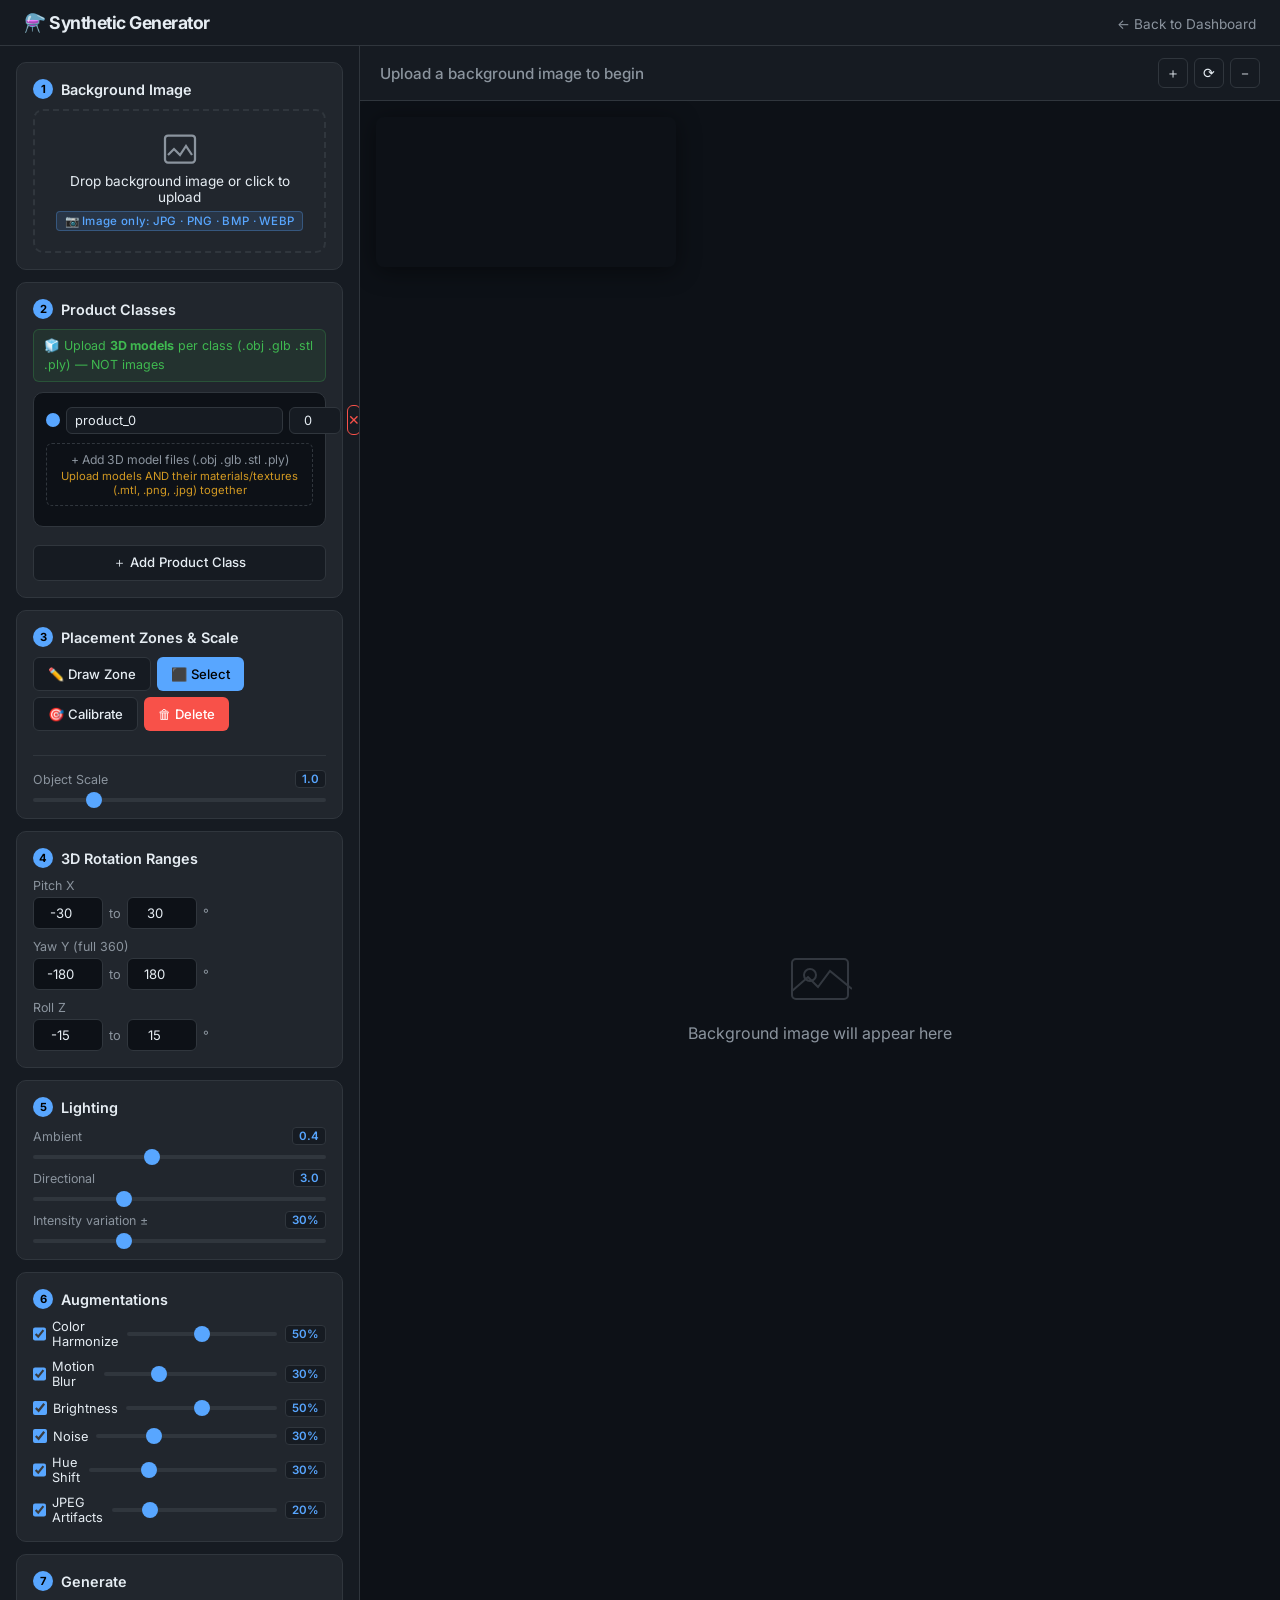
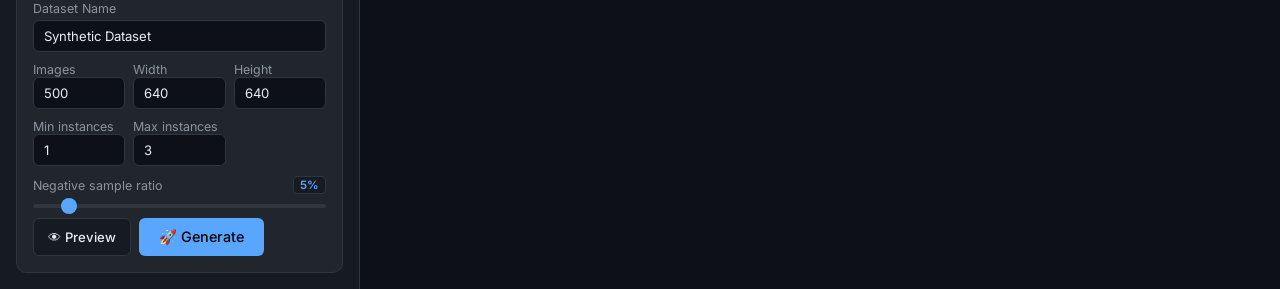
<file: static/synthetic/index.html>
<!DOCTYPE html>
<html lang="en">
<head>
<meta charset="UTF-8"/>
<meta name="viewport" content="width=device-width, initial-scale=1.0"/>
<title>Synthetic Dataset Generator</title>
<link rel="preconnect" href="https://fonts.googleapis.com"/>
<link href="https://fonts.googleapis.com/css2?family=Inter:wght@300;400;500;600;700&display=swap" rel="stylesheet"/>
<link rel="stylesheet" href="style.css"/>
</head>
<body>
<header class="top-bar">
  <div class="logo">⚗️ Synthetic Generator</div>
  <nav class="top-nav">
    <a href="/static/index.html">← Back to Dashboard</a>
  </nav>
</header>

<div class="app-layout">

  <!-- ===== LEFT PANEL: Config ===== -->
  <aside class="sidebar" id="sidebar">

    <!-- Step 1: Background -->
    <section class="card" id="sec-background">
      <h3 class="card-title"><span class="step-badge">1</span> Background Image</h3>
      <div class="upload-zone" id="bg-drop" onclick="document.getElementById('bg-file').click()">
        <svg viewBox="0 0 24 24" fill="none" stroke="currentColor" stroke-width="1.5"><path d="M4 16l4-4 4 4 4-6 4 6"/><rect x="2" y="3" width="20" height="18" rx="2"/></svg>
        <p>Drop background image or click to upload</p>
        <span class="format-tag">📷 Image only: JPG · PNG · BMP · WEBP</span>
      </div>
      <input type="file" id="bg-file" accept="image/*" hidden/>
      <div id="bg-preview-row" class="file-row hidden">
        <span id="bg-name" class="file-name"></span>
        <button class="btn-icon danger" onclick="clearBackground()">✕</button>
      </div>
    </section>

    <!-- Step 2: Products -->
    <section class="card" id="sec-products">
      <h3 class="card-title"><span class="step-badge">2</span> Product Classes</h3>
      <div class="format-banner">🧊 Upload <strong>3D models</strong> per class (.obj .glb .stl .ply) — NOT images</div>
      <div id="product-list"></div>
      <button class="btn secondary full-width" onclick="addProductClass()">＋ Add Product Class</button>
    </section>

    <!-- Step 3: Placement & Scale -->
    <section class="card" id="sec-placement">
      <h3 class="card-title"><span class="step-badge">3</span> Placement Zones &amp; Scale</h3>
      <p class="hint hidden" id="draw-hint" style="color:var(--accent2); font-weight:500;">
        Click on canvas to add points. Click the first point or press Enter to close the shape.
      </p>
      <div class="tool-row">
        <button class="btn primary" id="btn-draw" onclick="setTool('draw')">✏️ Draw Zone</button>
        <button class="btn secondary" id="btn-select" onclick="setTool('select')">⬛ Select</button>
        <button class="btn secondary" id="btn-calibrate" onclick="setTool('calibrate')" title="Test single placement">🎯 Calibrate</button>
        <button class="btn hidden" id="btn-finish-zone" onclick="_finishZone()" style="background:var(--accent2); color:#000; font-weight:600;">✅ Finish Zone</button>
        <button class="btn danger" onclick="deleteSelectedZone()">🗑 Delete</button>
      </div>
      <div class="zone-list" id="zone-list"></div>

      <!-- Calibration panel -->
      <div id="calibrate-panel" class="hidden" style="margin-top: 10px; padding: 10px; background: rgba(0,0,0,0.2); border-radius: 6px; border: 1px dashed var(--accent);">
        <p class="hint" style="color:var(--accent); font-weight:500; margin-bottom:4px;">Click anywhere on the canvas to preview the product.</p>
        <p class="hint" style="font-size:11px; margin-bottom:8px; line-height: 1.4;">
          <b>Shortcuts (Hold Shift to reverse):</b><br>
          <b>A</b>: Pitch X &nbsp; <b>E</b>: Yaw Y &nbsp; <b>Z</b>: Roll Z &nbsp;|&nbsp; <b>+ / -</b>: Scale
        </p>
        <label class="field-label">Test Product</label>
        <select id="calib-product" class="text-input" style="width:100%; margin-bottom:10px;"></select>
        
        <label class="field-label">Pitch X: <span class="value-badge" id="val-calib-rx">0°</span></label>
        <input type="range" id="calib-rx" min="-180" max="180" step="5" value="0" oninput="document.getElementById('val-calib-rx').textContent=this.value+'°'"/>
        
        <label class="field-label">Yaw Y: <span class="value-badge" id="val-calib-ry">0°</span></label>
        <input type="range" id="calib-ry" min="-180" max="180" step="5" value="0" oninput="document.getElementById('val-calib-ry').textContent=this.value+'°'"/>
        
        <label class="field-label">Roll Z: <span class="value-badge" id="val-calib-rz">0°</span></label>
        <input type="range" id="calib-rz" min="-180" max="180" step="5" value="0" oninput="document.getElementById('val-calib-rz').textContent=this.value+'°'"/>
      </div>
      <hr class="divider"/>
      <label class="field-label">Object Scale <span class="value-badge" id="val-fixed-scale">1.0</span></label>
      <input type="range" id="fixed-scale" min="0.05" max="5.0" step="0.05" value="1.0" oninput="document.getElementById('val-fixed-scale').textContent=this.value"/>
    </section>

    <!-- Step 4: Rotation -->
    <section class="card" id="sec-rotation">
      <h3 class="card-title"><span class="step-badge">4</span> 3D Rotation Ranges</h3>
      <div class="range-pair">
        <label>Pitch X</label>
        <div class="dual-range">
          <input type="number" id="rx-min" value="-30" class="num-input" step="5"/>
          <span>to</span>
          <input type="number" id="rx-max" value="30" class="num-input" step="5"/>
          <span>°</span>
        </div>
      </div>
      <div class="range-pair">
        <label>Yaw Y (full 360)</label>
        <div class="dual-range">
          <input type="number" id="ry-min" value="-180" class="num-input" step="10"/>
          <span>to</span>
          <input type="number" id="ry-max" value="180" class="num-input" step="10"/>
          <span>°</span>
        </div>
      </div>
      <div class="range-pair">
        <label>Roll Z</label>
        <div class="dual-range">
          <input type="number" id="rz-min" value="-15" class="num-input" step="5"/>
          <span>to</span>
          <input type="number" id="rz-max" value="15" class="num-input" step="5"/>
          <span>°</span>
        </div>
      </div>
    </section>

    <!-- Step 5: Lighting -->
    <section class="card" id="sec-lighting">
      <h3 class="card-title"><span class="step-badge">5</span> Lighting</h3>
      <label class="field-label">Ambient <span class="value-badge" id="val-ambient">0.4</span></label>
      <input type="range" id="ambient" min="0" max="1" step="0.05" value="0.4" oninput="document.getElementById('val-ambient').textContent=this.value"/>
      <label class="field-label">Directional <span class="value-badge" id="val-dir">3.0</span></label>
      <input type="range" id="dir-intensity" min="0" max="10" step="0.1" value="3.0" oninput="document.getElementById('val-dir').textContent=this.value"/>
      <label class="field-label">Intensity variation ± <span class="value-badge" id="val-vary">30%</span></label>
      <input type="range" id="light-vary" min="0" max="1" step="0.05" value="0.3" oninput="document.getElementById('val-vary').textContent=Math.round(this.value*100)+'%'"/>
    </section>

    <!-- Step 6: Augmentations -->
    <section class="card" id="sec-aug">
      <h3 class="card-title"><span class="step-badge">6</span> Augmentations</h3>
      <div class="aug-row">
        <label class="toggle-label"><input type="checkbox" id="aug-harmonize" checked/> Color Harmonize</label>
        <input type="range" id="aug-harmonize-strength" min="0" max="1" step="0.05" value="0.5" class="mini-range"/>
        <span class="value-badge" id="val-harmonize">50%</span>
      </div>
      <div class="aug-row">
        <label class="toggle-label"><input type="checkbox" id="aug-blur" checked/> Motion Blur</label>
        <input type="range" id="aug-blur-prob" min="0" max="1" step="0.05" value="0.3" class="mini-range"/>
        <span class="value-badge" id="val-blur">30%</span>
      </div>
      <div class="aug-row">
        <label class="toggle-label"><input type="checkbox" id="aug-bright" checked/> Brightness</label>
        <input type="range" id="aug-bright-prob" min="0" max="1" step="0.05" value="0.5" class="mini-range"/>
        <span class="value-badge" id="val-bright">50%</span>
      </div>
      <div class="aug-row">
        <label class="toggle-label"><input type="checkbox" id="aug-noise" checked/> Noise</label>
        <input type="range" id="aug-noise-prob" min="0" max="1" step="0.05" value="0.3" class="mini-range"/>
        <span class="value-badge" id="val-noise">30%</span>
      </div>
      <div class="aug-row">
        <label class="toggle-label"><input type="checkbox" id="aug-hue" checked/> Hue Shift</label>
        <input type="range" id="aug-hue-prob" min="0" max="1" step="0.05" value="0.3" class="mini-range"/>
        <span class="value-badge" id="val-hue">30%</span>
      </div>
      <div class="aug-row">
        <label class="toggle-label"><input type="checkbox" id="aug-jpeg" checked/> JPEG Artifacts</label>
        <input type="range" id="aug-jpeg-prob" min="0" max="1" step="0.05" value="0.2" class="mini-range"/>
        <span class="value-badge" id="val-jpeg">20%</span>
      </div>
      <script>
        ['harmonize', 'blur','bright','noise','hue','jpeg'].forEach(id=>{
          const el=document.getElementById(id === 'harmonize' ? `aug-${id}-strength` : `aug-${id}-prob`);
          el.oninput=()=>document.getElementById(`val-${id}`).textContent=Math.round(el.value*100)+'%';
        });
      </script>
    </section>

    <!-- Step 7: Generation -->
    <section class="card" id="sec-generate">
      <h3 class="card-title"><span class="step-badge">7</span> Generate</h3>
      <div class="field-group">
        <label class="field-label">Dataset Name</label>
        <input type="text" id="dataset-name" class="text-input" value="Synthetic Dataset"/>
      </div>
      <div class="field-grid">
        <div>
          <label class="field-label">Images</label>
          <input type="number" id="num-images" value="500" min="1" max="100000" class="text-input"/>
        </div>
        <div>
          <label class="field-label">Width</label>
          <input type="number" id="out-width" value="640" min="64" class="text-input"/>
        </div>
        <div>
          <label class="field-label">Height</label>
          <input type="number" id="out-height" value="640" min="64" class="text-input"/>
        </div>
      </div>
      <div class="field-grid">
        <div>
          <label class="field-label">Min instances</label>
          <input type="number" id="inst-min" value="1" min="0" max="20" class="text-input"/>
        </div>
        <div>
          <label class="field-label">Max instances</label>
          <input type="number" id="inst-max" value="3" min="1" max="20" class="text-input"/>
        </div>
      </div>
      <label class="field-label">Negative sample ratio <span class="value-badge" id="val-neg">5%</span></label>
      <input type="range" id="neg-ratio" min="0" max="0.5" step="0.01" value="0.05"
             oninput="document.getElementById('val-neg').textContent=Math.round(this.value*100)+'%'"/>
      <div class="btn-row">
        <button class="btn secondary" onclick="runPreview()">👁 Preview</button>
        <button class="btn primary big" onclick="startGeneration()">🚀 Generate</button>
      </div>
      <div id="progress-area" class="hidden">
        <div class="progress-bar-wrap"><div class="progress-bar" id="progress-bar"></div></div>
        <p id="progress-label" class="hint center"></p>
        <button class="btn danger small" onclick="stopGeneration()">■ Stop</button>
      </div>
      <div id="job-result" class="result-box hidden"></div>
    </section>

  </aside>

  <!-- ===== MAIN: Canvas + Preview ===== -->
  <main class="main-area">

    <div class="canvas-header">
      <h2 id="canvas-title">Upload a background image to begin</h2>
      <div class="canvas-tools">
        <button class="btn-icon" onclick="zoomIn()" title="Zoom in">＋</button>
        <button class="btn-icon" onclick="zoomReset()" title="Reset zoom">⟳</button>
        <button class="btn-icon" onclick="zoomOut()" title="Zoom out">－</button>
      </div>
    </div>

    <div class="canvas-container" id="canvas-container">
      <canvas id="main-canvas"></canvas>
      <div class="canvas-placeholder" id="canvas-placeholder">
        <div class="placeholder-inner">
          <svg viewBox="0 0 64 64" fill="none" stroke="currentColor" stroke-width="2">
            <rect x="4" y="12" width="56" height="40" rx="4"/>
            <circle cx="22" cy="28" r="6"/>
            <path d="M4 44 l16-14 10 10 12-16 22 18"/>
          </svg>
          <p>Background image will appear here</p>
        </div>
      </div>
    </div>

    <!-- Preview gallery -->
    <div id="preview-section" class="hidden">
      <h3 class="preview-title">Preview Samples</h3>
      <div id="preview-grid" class="preview-grid"></div>
    </div>

    <!-- Active jobs -->
    <div id="jobs-section" class="hidden">
      <h3 class="preview-title">Generation Jobs</h3>
      <div id="jobs-list"></div>
    </div>

  </main>
</div>

<!-- Product class template (hidden) -->
<template id="product-template">
  <div class="product-card" data-idx="">
    <div class="product-header">
      <div class="color-dot" style="background:#e74c3c"></div>
      <input type="text" class="product-name" placeholder="Class name (e.g. bottle)" value=""/>
      <input type="number" class="product-id" placeholder="ID" value="0" min="0"/>
      <button class="btn-icon danger" onclick="removeProductClass(this)">✕</button>
    </div>
    <div class="model-upload-zone" onclick="triggerModelUpload(this)">
      <span>+ Add 3D model files (.obj .glb .stl .ply)</span>
      <span class="format-tag-sm">Upload models AND their materials/textures (.mtl, .png, .jpg) together</span>
      <input type="file" class="model-file-input" accept=".obj,.glb,.gltf,.stl,.ply,.dae,.mtl,.png,.jpg,.jpeg" multiple hidden/>
    </div>
    <div class="model-list"></div>
  </div>
</template>

<script src="app.js"></script>
</body>
</html>
</file>
<file: static/synthetic/style.css>
/* =============================================
   Synthetic Generator UI — style.css
   ============================================= */
:root {
  --bg:        #0d1117;
  --surface:   #161b22;
  --surface2:  #21262d;
  --border:    #30363d;
  --accent:    #58a6ff;
  --accent2:   #3fb950;
  --danger:    #f85149;
  --warn:      #d29922;
  --text:      #e6edf3;
  --text-muted:#8b949e;
  --radius:    10px;
  --shadow:    0 4px 24px rgba(0,0,0,.45);
}

*, *::before, *::after { box-sizing: border-box; margin: 0; padding: 0; }

body {
  font-family: 'Inter', sans-serif;
  background: var(--bg);
  color: var(--text);
  min-height: 100vh;
  display: flex;
  flex-direction: column;
}

/* ---- Top bar ---- */
.top-bar {
  display: flex;
  align-items: center;
  justify-content: space-between;
  padding: 12px 24px;
  background: var(--surface);
  border-bottom: 1px solid var(--border);
  position: sticky;
  top: 0;
  z-index: 100;
}
.logo { font-size: 1.1rem; font-weight: 700; letter-spacing: -.5px; }
.top-nav a {
  color: var(--text-muted);
  text-decoration: none;
  font-size: .85rem;
  transition: color .2s;
}
.top-nav a:hover { color: var(--accent); }

/* ---- Layout ---- */
.app-layout {
  display: grid;
  grid-template-columns: 360px 1fr;
  flex: 1;
  overflow: hidden;
  height: calc(100vh - 49px);
}

/* ---- Sidebar ---- */
.sidebar {
  overflow-y: auto;
  background: var(--surface);
  border-right: 1px solid var(--border);
  padding: 16px;
  display: flex;
  flex-direction: column;
  gap: 12px;
}
.sidebar::-webkit-scrollbar { width: 6px; }
.sidebar::-webkit-scrollbar-thumb { background: var(--border); border-radius: 3px; }

/* ---- Card ---- */
.card {
  background: var(--surface2);
  border: 1px solid var(--border);
  border-radius: var(--radius);
  padding: 16px;
  display: flex;
  flex-direction: column;
  gap: 10px;
}
.card-title {
  font-size: .9rem;
  font-weight: 600;
  display: flex;
  align-items: center;
  gap: 8px;
}
.step-badge {
  background: var(--accent);
  color: #000;
  border-radius: 50%;
  width: 20px;
  height: 20px;
  display: inline-flex;
  align-items: center;
  justify-content: center;
  font-size: .7rem;
  font-weight: 700;
  flex-shrink: 0;
}

/* ---- Upload zone ---- */
.upload-zone {
  border: 2px dashed var(--border);
  border-radius: var(--radius);
  padding: 20px;
  text-align: center;
  cursor: pointer;
  transition: border-color .2s, background .2s;
  display: flex;
  flex-direction: column;
  align-items: center;
  gap: 6px;
}
.upload-zone:hover, .upload-zone.drag-over {
  border-color: var(--accent);
  background: rgba(88,166,255,.05);
}
.upload-zone svg { width: 36px; height: 36px; color: var(--text-muted); }
.upload-zone p { font-size: .85rem; }

/* Format hint tags */
.format-tag {
  display: inline-block;
  background: rgba(88,166,255,.12);
  border: 1px solid rgba(88,166,255,.3);
  border-radius: 4px;
  padding: 2px 8px;
  font-size: .72rem;
  color: var(--accent);
  font-weight: 500;
  letter-spacing: .3px;
}
.format-tag-sm {
  display: block;
  font-size: .7rem;
  color: var(--warn);
  margin-top: 2px;
}
.format-banner {
  background: rgba(63,185,80,.08);
  border: 1px solid rgba(63,185,80,.25);
  border-radius: 6px;
  padding: 7px 10px;
  font-size: .78rem;
  color: var(--accent2);
  line-height: 1.5;
}

/* ---- File row ---- */
.file-row {
  display: flex;
  align-items: center;
  gap: 8px;
  background: var(--bg);
  border-radius: 6px;
  padding: 6px 10px;
  font-size: .8rem;
}
.file-name { flex: 1; overflow: hidden; text-overflow: ellipsis; white-space: nowrap; color: var(--accent2); }

/* ---- Buttons ---- */
.btn {
  border: none;
  border-radius: 6px;
  padding: 8px 14px;
  cursor: pointer;
  font-size: .82rem;
  font-weight: 500;
  transition: opacity .15s, transform .1s;
  font-family: inherit;
}
.btn:active { transform: scale(.97); }
.btn.primary  { background: var(--accent);  color: #000; }
.btn.secondary { background: var(--surface); color: var(--text); border: 1px solid var(--border); }
.btn.danger   { background: var(--danger);  color: #fff; }
.btn.big      { padding: 10px 20px; font-size: .9rem; }
.btn.small    { padding: 5px 10px; font-size: .78rem; }
.btn.full-width { width: 100%; text-align: center; }

.btn-icon {
  background: var(--surface);
  border: 1px solid var(--border);
  border-radius: 6px;
  width: 30px;
  height: 30px;
  cursor: pointer;
  display: inline-flex;
  align-items: center;
  justify-content: center;
  color: var(--text);
  font-size: .9rem;
  transition: background .15s;
}
.btn-icon:hover { background: var(--surface2); }
.btn-icon.danger { border-color: var(--danger); color: var(--danger); }
.btn-icon.danger:hover { background: rgba(248,81,73,.15); }

.btn-row { display: flex; gap: 8px; }
.tool-row { display: flex; gap: 6px; flex-wrap: wrap; }

/* ---- Inputs ---- */
.text-input, .num-input {
  background: var(--bg);
  border: 1px solid var(--border);
  border-radius: 6px;
  color: var(--text);
  padding: 7px 10px;
  font-size: .82rem;
  font-family: inherit;
  width: 100%;
  transition: border-color .2s;
}
.text-input:focus, .num-input:focus {
  outline: none;
  border-color: var(--accent);
}
.num-input { width: 70px; text-align: center; }

input[type="range"] {
  -webkit-appearance: none;
  width: 100%;
  height: 4px;
  background: var(--border);
  border-radius: 2px;
  outline: none;
}
input[type="range"]::-webkit-slider-thumb {
  -webkit-appearance: none;
  width: 16px;
  height: 16px;
  border-radius: 50%;
  background: var(--accent);
  cursor: pointer;
  transition: transform .15s;
}
input[type="range"]::-webkit-slider-thumb:active { transform: scale(1.3); }
.mini-range { width: 80px; }

.field-label { font-size: .78rem; color: var(--text-muted); display: flex; align-items: center; justify-content: space-between; }
.value-badge { background: var(--surface); border: 1px solid var(--border); border-radius: 4px; padding: 1px 6px; font-size: .72rem; color: var(--accent); font-weight: 600; }
.field-group { display: flex; flex-direction: column; gap: 4px; }
.field-grid { display: grid; grid-template-columns: 1fr 1fr 1fr; gap: 8px; }

/* ---- Range pair ---- */
.range-pair { display: flex; flex-direction: column; gap: 4px; }
.range-pair > label { font-size: .78rem; color: var(--text-muted); }
.dual-range { display: flex; align-items: center; gap: 6px; font-size: .8rem; color: var(--text-muted); }

/* ---- Aug rows ---- */
.aug-row { display: flex; align-items: center; gap: 8px; }
.toggle-label { display: flex; align-items: center; gap: 6px; font-size: .8rem; flex: 1; cursor: pointer; }
.toggle-label input[type="checkbox"] { accent-color: var(--accent); width: 14px; height: 14px; }

/* ---- Product card ---- */
.product-card {
  background: var(--bg);
  border: 1px solid var(--border);
  border-radius: var(--radius);
  padding: 12px;
  display: flex;
  flex-direction: column;
  gap: 8px;
  margin-bottom: 8px;
}
.product-header { display: flex; align-items: center; gap: 6px; }
.color-dot { width: 14px; height: 14px; border-radius: 50%; flex-shrink: 0; }
.product-name { flex: 1; background: var(--surface); border: 1px solid var(--border); border-radius: 6px; color: var(--text); padding: 5px 8px; font-size: .8rem; font-family: inherit; }
.product-id { width: 52px; background: var(--surface); border: 1px solid var(--border); border-radius: 6px; color: var(--text); padding: 5px 8px; font-size: .8rem; font-family: inherit; text-align: center; }

.model-upload-zone {
  border: 1px dashed var(--border);
  border-radius: 6px;
  padding: 8px;
  text-align: center;
  cursor: pointer;
  font-size: .76rem;
  color: var(--text-muted);
  transition: border-color .2s;
}
.model-upload-zone:hover { border-color: var(--accent); color: var(--accent); }
.model-list { display: flex; flex-direction: column; gap: 4px; }
.model-item { display: flex; align-items: center; gap: 6px; background: var(--surface2); border-radius: 4px; padding: 4px 8px; font-size: .75rem; }
.model-item span { flex: 1; overflow: hidden; text-overflow: ellipsis; white-space: nowrap; color: var(--accent2); }

/* ---- Zone list ---- */
.zone-list { display: flex; flex-direction: column; gap: 4px; max-height: 120px; overflow-y: auto; }
.zone-item { display: flex; align-items: center; gap: 6px; background: var(--bg); border-radius: 4px; padding: 4px 8px; font-size: .78rem; cursor: pointer; border: 1px solid transparent; }
.zone-item.active { border-color: var(--accent); }
.zone-dot { width: 10px; height: 10px; border-radius: 50%; flex-shrink: 0; }

/* ---- Progress ---- */
.progress-bar-wrap {
  background: var(--border);
  border-radius: 4px;
  height: 8px;
  overflow: hidden;
}
.progress-bar {
  height: 100%;
  background: linear-gradient(90deg, var(--accent), var(--accent2));
  border-radius: 4px;
  width: 0%;
  transition: width .5s ease;
}
.center { text-align: center; }

/* ---- Result box ---- */
.result-box {
  background: var(--bg);
  border: 1px solid var(--border);
  border-radius: var(--radius);
  padding: 12px;
  font-size: .8rem;
  line-height: 1.6;
}
.result-box.success { border-color: var(--accent2); }
.result-box.failure { border-color: var(--danger); }

/* ---- Main area ---- */
.main-area {
  display: flex;
  flex-direction: column;
  overflow: hidden;
  background: var(--bg);
}
.canvas-header {
  display: flex;
  align-items: center;
  justify-content: space-between;
  padding: 12px 20px;
  border-bottom: 1px solid var(--border);
  background: var(--surface);
}
.canvas-header h2 { font-size: .95rem; font-weight: 500; color: var(--text-muted); }
.canvas-tools { display: flex; gap: 6px; }

.canvas-container {
  flex: 1;
  overflow: auto;
  position: relative;
  display: flex;
  align-items: flex-start;
  justify-content: flex-start;
  padding: 16px;
}
#main-canvas {
  cursor: crosshair;
  border-radius: 8px;
  box-shadow: var(--shadow);
  display: block;
}
.canvas-placeholder {
  position: absolute;
  inset: 0;
  display: flex;
  align-items: center;
  justify-content: center;
}
.placeholder-inner {
  text-align: center;
  color: var(--text-muted);
  display: flex;
  flex-direction: column;
  align-items: center;
  gap: 12px;
}
.placeholder-inner svg { width: 64px; height: 64px; opacity: .3; }

/* ---- Preview gallery ---- */
.preview-section { padding: 16px; }
.preview-title { font-size: .9rem; font-weight: 600; margin-bottom: 12px; padding: 0 4px; }
.preview-grid {
  display: grid;
  grid-template-columns: repeat(auto-fill, minmax(200px, 1fr));
  gap: 10px;
  padding: 16px;
}
.preview-img {
  border-radius: 8px;
  width: 100%;
  object-fit: cover;
  border: 1px solid var(--border);
  cursor: zoom-in;
  transition: transform .2s, box-shadow .2s;
}
.preview-img:hover { transform: scale(1.03); box-shadow: var(--shadow); }

/* ---- Jobs ---- */
#jobs-section { padding: 16px; }
.job-card {
  background: var(--surface);
  border: 1px solid var(--border);
  border-radius: var(--radius);
  padding: 14px;
  margin-bottom: 10px;
  display: flex;
  align-items: center;
  gap: 14px;
}
.job-info { flex: 1; }
.job-id { font-size: .72rem; color: var(--text-muted); font-family: monospace; }
.job-status { font-size: .8rem; font-weight: 600; }
.job-status.running { color: var(--accent); }
.job-status.completed { color: var(--accent2); }
.job-status.failed { color: var(--danger); }
.job-status.stopping { color: var(--warn); }

/* ---- Misc ---- */
.hint { font-size: .75rem; color: var(--text-muted); line-height: 1.5; }
.divider { border: none; border-top: 1px solid var(--border); margin: 4px 0; }
.hidden { display: none !important; }
</file>
